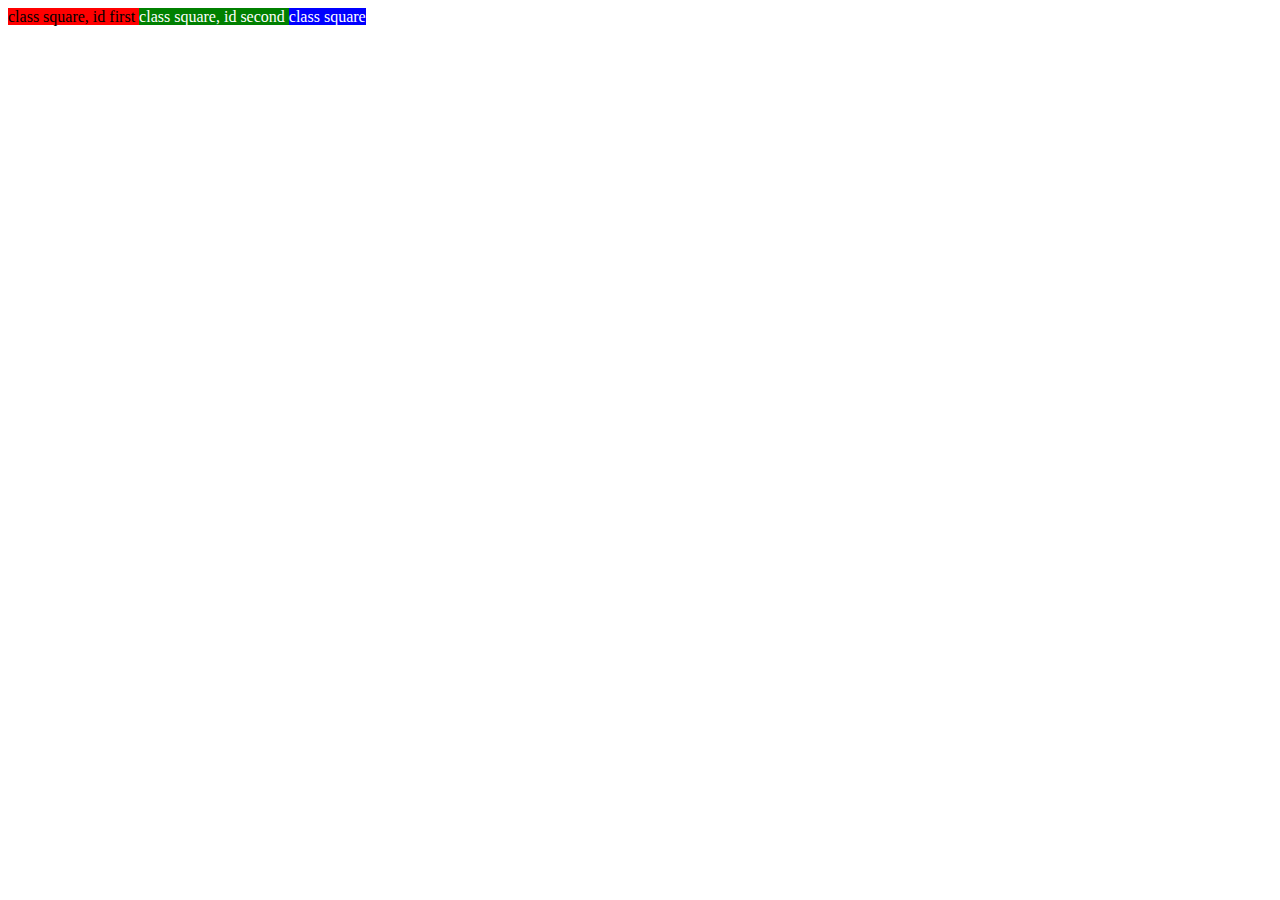
<file: christian/blockCodeAlong/index.html>
<!DOCTYPE html>
<html>
<head>
    <title>Block Code Along</title>
    <link rel="stylesheet" href= "style.css">
</head>
<body>
    <div id="first" class="square">
        class square, id first
    </div>
    <p id="second" class="square">
        class square, id second
    </p>
    <p class="square">
        class square
    </p>
</body>
</html>
</file>
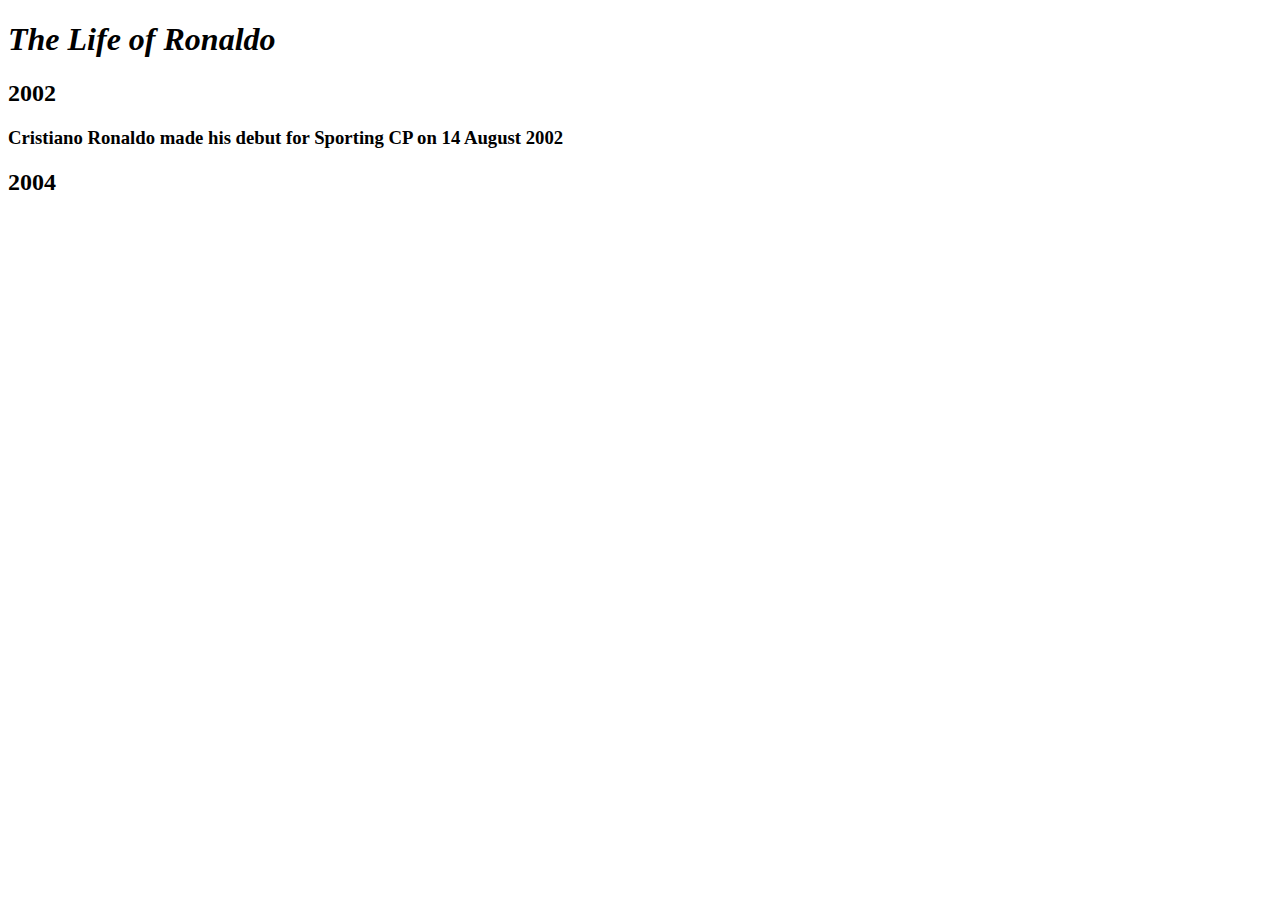
<file: christian/fanTimeline/index.html>
<!DOCTYPE html>
<html>
    <head> 
        <title> Ronaldo </title>
    </head>

    <body>
        <div>
            <h1> <em>The Life of Ronaldo</em></h1>
        </div>
        <div>
            <h2>2002</h2>
        </div>
        <div>
            <h3>Cristiano Ronaldo made his debut for Sporting CP on 14 August 2002</h3>
        </div>
        <div>
            <h2>2004</h2>
        </div>
        
    </body>
</html>
</file>
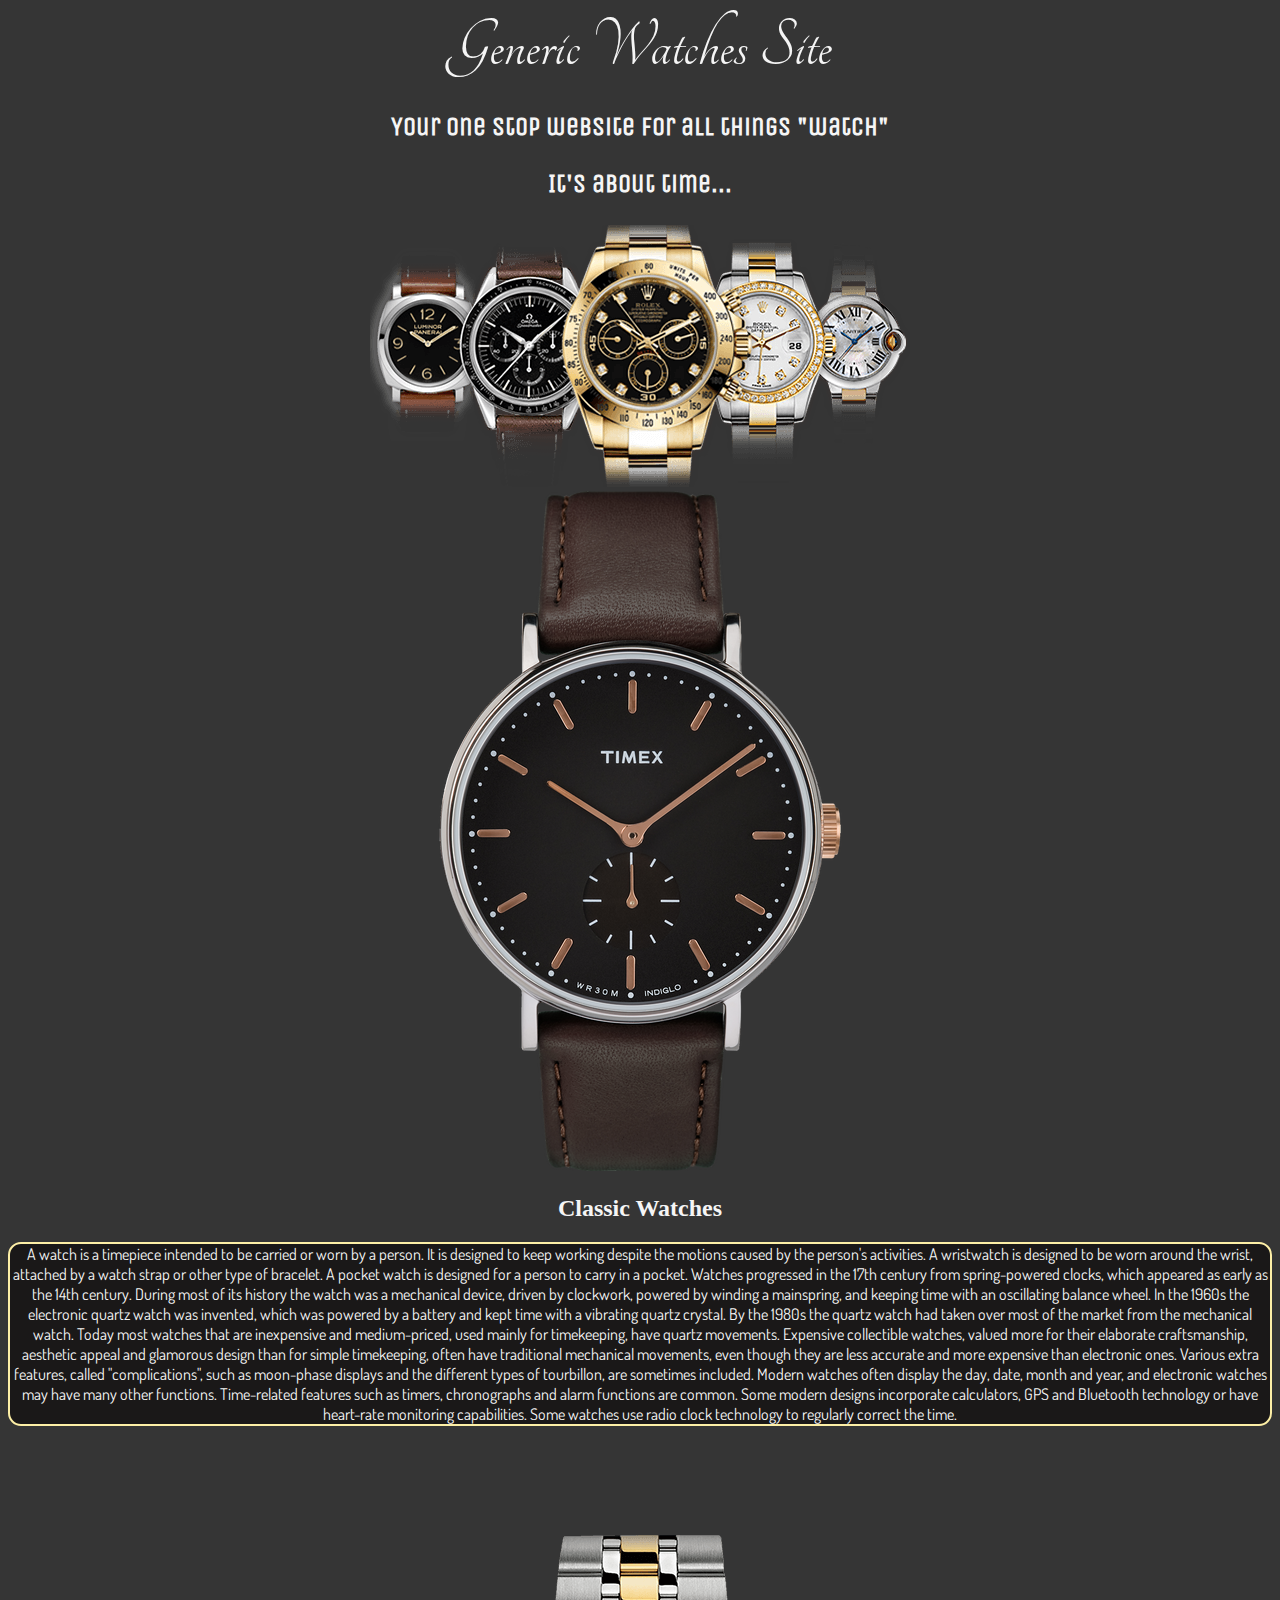
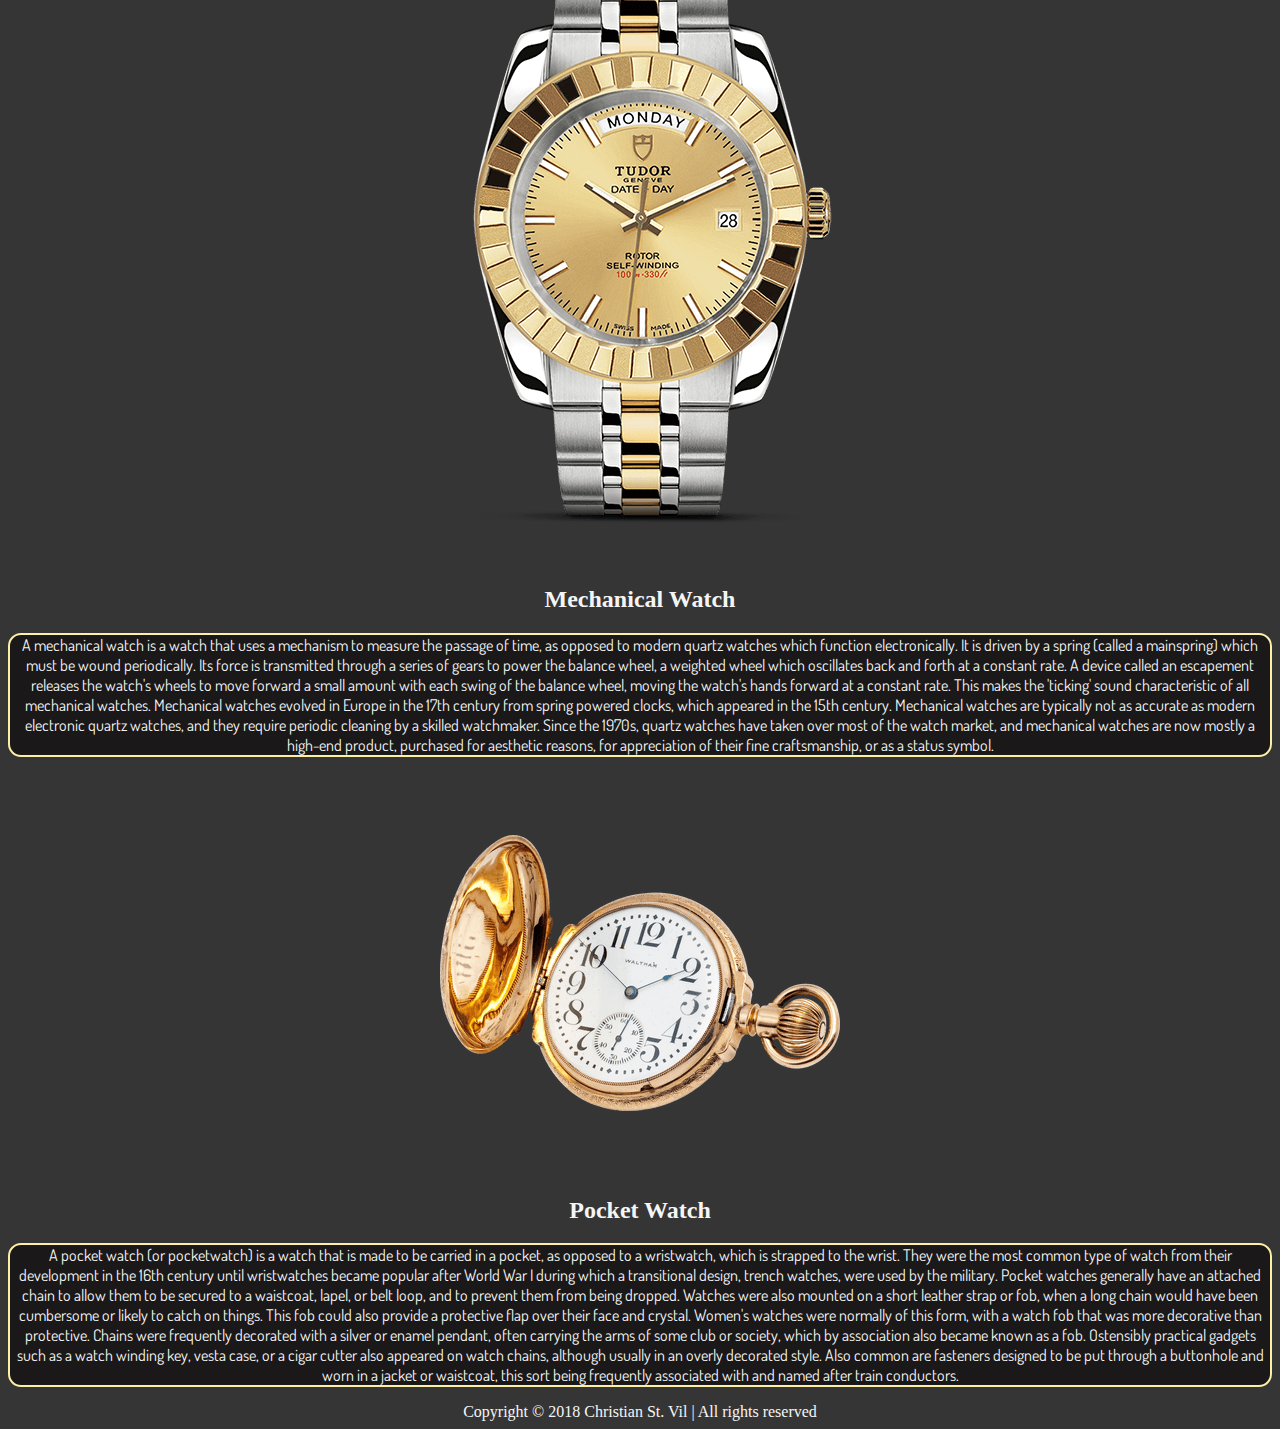
<file: christian/week2.day1.uglyHTML/index.html>
<!DOCTYPE html>
<html lang="en">

<head>
    <meta charset="UTF-8">
    <meta name="viewport" content="width=device-width, initial-scale=1.0">
    <meta http-equiv="X-UA-Compatible" content="ie=edge">
    <title>uglyHTML</title>
    <link rel="stylesheet" href="style.css">
    <link href="https://fonts.googleapis.com/css?family=Tangerine" rel="stylesheet">
    <link href="https://fonts.googleapis.com/css?family=Unica+One" rel="stylesheet">
    <link href="https://fonts.googleapis.com/css?family=Dosis" rel="stylesheet">
</head>

<body>

    <div class="top"></div>
        <header>
            Generic Watches Site
        </header>
        <h3>
            Your one stop website for all things "watch"
        </h3>
        <h3>
            It's about time...
        </h3>
        <img src="assets/manyWatches.png" alt="Many Watches">
    </div>

    <div class="all_watches_container">

        <article class="watch_container">
            <img src="assets/classicWatch.png" alt="Classic Watch">
            <div class="text">

                <h2>
                    Classic Watches
                </h2>

                <!-- Taken from https://en.wikipedia.org/wiki/Watch -->
                <p class="watch_description">
                    A watch is a timepiece intended to be carried or worn by a person. It is designed to keep working despite the motions caused
                    by the person's activities. A wristwatch is designed to be worn around the wrist, attached by a watch
                    strap or other type of bracelet. A pocket watch is designed for a person to carry in a pocket. Watches
                    progressed in the 17th century from spring-powered clocks, which appeared as early as the 14th century.
                    During most of its history the watch was a mechanical device, driven by clockwork, powered by winding
                    a mainspring, and keeping time with an oscillating balance wheel. In the 1960s the electronic quartz
                    watch was invented, which was powered by a battery and kept time with a vibrating quartz crystal. By
                    the 1980s the quartz watch had taken over most of the market from the mechanical watch. Today most watches
                    that are inexpensive and medium-priced, used mainly for timekeeping, have quartz movements. Expensive
                    collectible watches, valued more for their elaborate craftsmanship, aesthetic appeal and glamorous design
                    than for simple timekeeping, often have traditional mechanical movements, even though they are less accurate
                    and more expensive than electronic ones. Various extra features, called "complications", such as moon-phase
                    displays and the different types of tourbillon, are sometimes included. Modern watches often display
                    the day, date, month and year, and electronic watches may have many other functions. Time-related features
                    such as timers, chronographs and alarm functions are common. Some modern designs incorporate calculators,
                    GPS and Bluetooth technology or have heart-rate monitoring capabilities. Some watches use radio clock
                    technology to regularly correct the time.
                </p>
            </div>
        </article>
        <article class="watch_container">
            <img src="assets/mechanicalWatch.png" alt="Mechanical Watch">

            <div class="text">

                <h2>
                    Mechanical Watch
                </h2>
                <!-- Take from https://en.wikipedia.org/wiki/Mechanical_watch -->
                <p class="watch_description">
                    A mechanical watch is a watch that uses a mechanism to measure the passage of time, as opposed to modern quartz watches which
                    function electronically. It is driven by a spring (called a mainspring) which must be wound periodically.
                    Its force is transmitted through a series of gears to power the balance wheel, a weighted wheel which
                    oscillates back and forth at a constant rate. A device called an escapement releases the watch's wheels
                    to move forward a small amount with each swing of the balance wheel, moving the watch's hands forward
                    at a constant rate. This makes the 'ticking' sound characteristic of all mechanical watches. Mechanical
                    watches evolved in Europe in the 17th century from spring powered clocks, which appeared in the 15th
                    century. Mechanical watches are typically not as accurate as modern electronic quartz watches, and they
                    require periodic cleaning by a skilled watchmaker. Since the 1970s, quartz watches have taken over most
                    of the watch market, and mechanical watches are now mostly a high-end product, purchased for aesthetic
                    reasons, for appreciation of their fine craftsmanship, or as a status symbol.
                </p>
            </div>


        </article>

        <article class="watch_container">
            <img src="assets/pocketWatch.png" alt="Pocket Watch">
            <!-- secret #2 = E -->
            <div class="text">

                <h2>
                    Pocket Watch
                </h2>
                <!-- Taken from https://en.wikipedia.org/wiki/Pocket_watch -->
                <p class="watch_description">
                    A pocket watch (or pocketwatch) is a watch that is made to be carried in a pocket, as opposed to a wristwatch, which is strapped
                    to the wrist. They were the most common type of watch from their development in the 16th century until
                    wristwatches became popular after World War I during which a transitional design, trench watches, were
                    used by the military. Pocket watches generally have an attached chain to allow them to be secured to
                    a waistcoat, lapel, or belt loop, and to prevent them from being dropped. Watches were also mounted on
                    a short leather strap or fob, when a long chain would have been cumbersome or likely to catch on things.
                    This fob could also provide a protective flap over their face and crystal. Women's watches were normally
                    of this form, with a watch fob that was more decorative than protective. Chains were frequently decorated
                    with a silver or enamel pendant, often carrying the arms of some club or society, which by association
                    also became known as a fob. Ostensibly practical gadgets such as a watch winding key, vesta case, or
                    a cigar cutter also appeared on watch chains, although usually in an overly decorated style. Also common
                    are fasteners designed to be put through a buttonhole and worn in a jacket or waistcoat, this sort being
                    frequently associated with and named after train conductors.
                </p>
            </div>

        </article>

    </div>

    <footer>
        Copyright © 2018 Christian St. Vil | All rights reserved
    </footer>
</body>

</html>
</file>
<file: christian/blockCodeAlong/style.css>
.square{
    height: 100px;
    width: 100px;
    background-color: blue;
    display: inline;
}

#first{
    background-color: red;
}

#second{
    background-color: green;
}

p{
    color: white;
}
</file>
<file: christian/week2.day1.uglyHTML/style.css>
body{
    background-color: rgb(53,53,53);
    text-align: center;
    color: whitesmoke;

}

header{
    font-size: 72px;
    font-family: 'Tangerine', cursive;
}

h3{
    font-size: 26px;
    font-family: 'Unica One', cursive;
}

.watch_description{
    border: solid;
    border-width: 2px;
    border-color: #FDEFA6;
    border-radius: 13px;
    background-color: #1A1818;
    font-family: 'Dosis', sans-serif;
}
</file>
